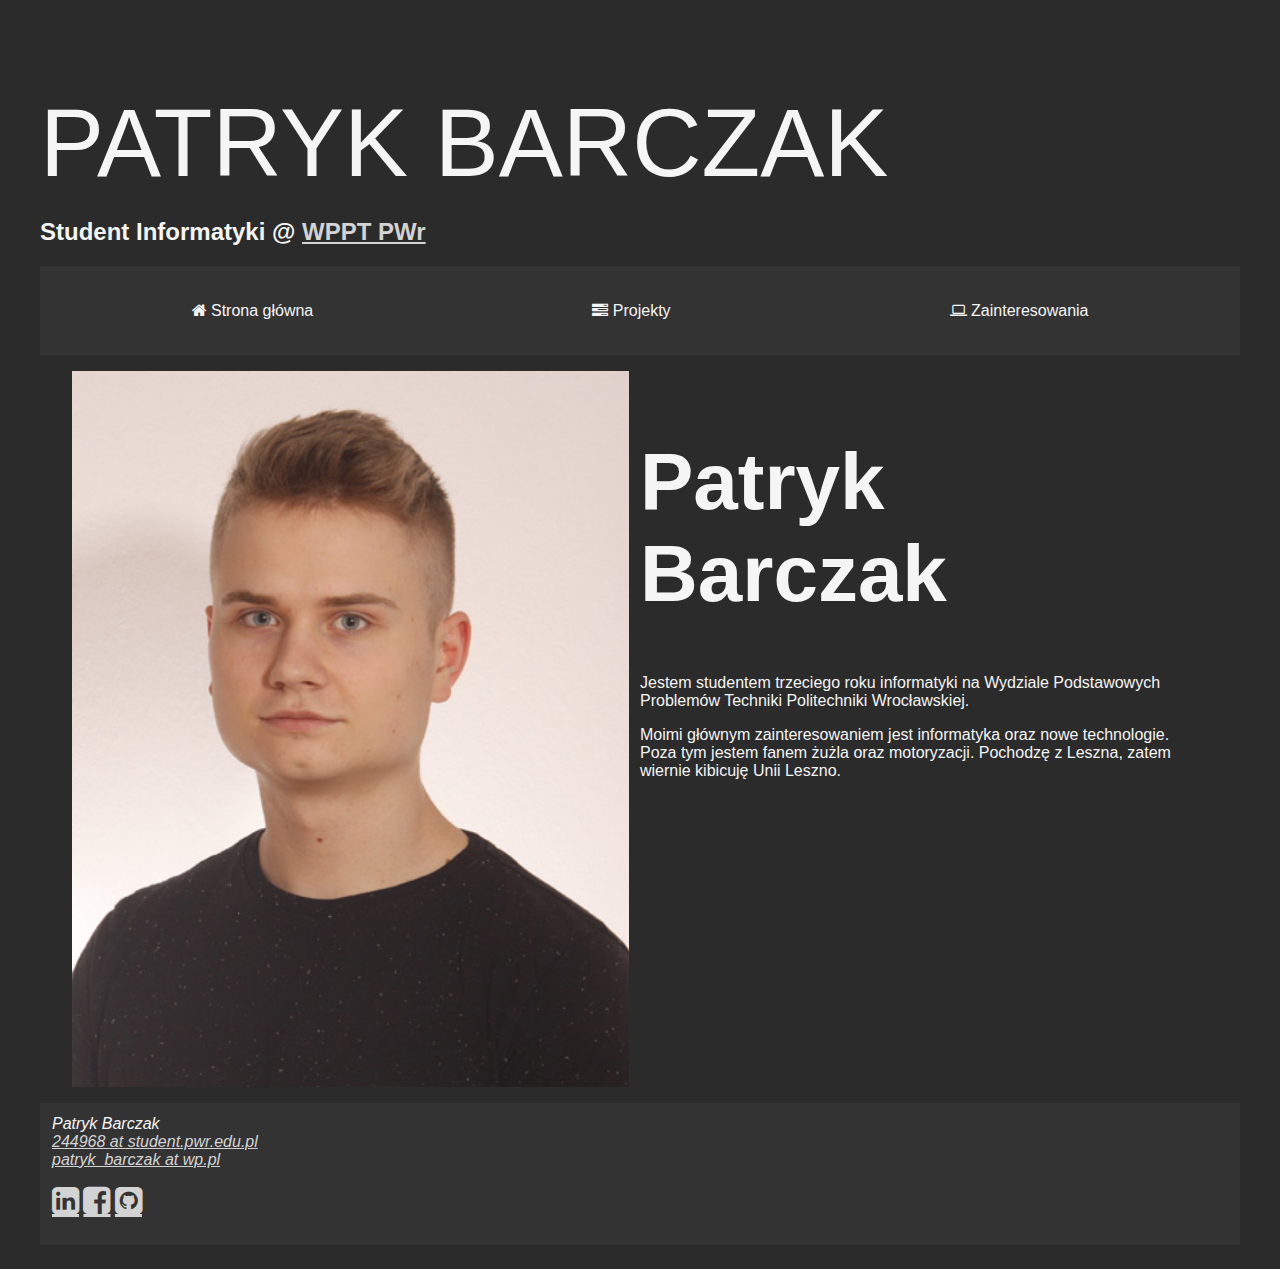
<file: index.html>
<!DOCTYPE html>
<html lang="pl">
<head>
    <meta charset="UTF-8">
    <title> Patryk Barczak </title>
    <meta name="viewport" content="width=device-width, initial-scale=1.0"/>
    <link rel="stylesheet" href="styles.css">
    <link rel="stylesheet" href="https://cdnjs.cloudflare.com/ajax/libs/font-awesome/4.7.0/css/font-awesome.min.css">
    <link rel="stylesheet" href="https://fonts.googleapis.com/css?family=Roboto&display=swap">
    <script src="menu-script.js"></script>
</head>
<body class="site-background" onload="ready()">
<header>
    <h1 id="page-header"> Patryk Barczak </h1>
    <h2 id="header-desc"> Student Informatyki @
        <a class="gray-link" href="https://cs.pwr.edu.pl"> WPPT PWr </a>
    </h2>
</header>
<nav id="main-nav" class="topnavbar my-block">
    <a class="but-link" href="index.html"> <i id="main-pic" class="fa fa-home pic"></i> Strona główna </a>
    <a class="but-link" href="projects.html"> <i id="projects-pic" class="fa fa-tasks pic"></i> Projekty </a>
    <a class="but-link" href="interests.html"> <i id="interests-pic" class="fa fa-laptop pic"></i> Zainteresowania </a>
    <a href="javascript:void(0);" class="icon" onclick="controlNavbar()">
        <i class="fa fa-bars"></i>
    </a>
</nav>
<noscript>
    <nav id="noscript-main-nav" class="my-block">
        <a class="but-link" href="index.html"> Strona główna </a>
        <a class="but-link" href="projects.html"> Projekty </a>
        <a class="but-link" href="interests.html"> Zainteresowania </a>
    </nav>
</noscript>
<main id="about-me" class="row content">
    <img id="profile-photo" class="column" src="resources/profile.jpg" alt="Profilowe">
    <article id="info" class="column">
        <h1> Patryk Barczak </h1>
        <p>
            Jestem studentem trzeciego roku informatyki na Wydziale Podstawowych Problemów Techniki
            Politechniki Wrocławskiej.
        </p>
        <p>
            Moimi głównym zainteresowaniem jest informatyka oraz nowe technologie.
            Poza tym jestem fanem żużla oraz motoryzacji. Pochodzę z Leszna, zatem wiernie
            kibicuję Unii Leszno.
        </p>
    </article>
</main>
<footer class="my-block">
    <address>
        Patryk Barczak <br>
        <a class="gray-link" href="mailto:244968@student.pwr.edu.pl"> 244968 at student.pwr.edu.pl </a> <br>
        <a class="gray-link" href="mailto:patryk_barczak@wp.pl"> patryk_barczak at wp.pl </a>
        <p>
            <a class="gray-link fa fa-2x fa-linkedin-square" href="https://www.linkedin.com/in/barchuckie/"></a>
            <a class="gray-link fa fa-2x fa-facebook-square" href="https://www.facebook.com/barchuckie" ></a>
            <a class="gray-link fa fa-2x fa-github-square" href="https://github.com/barchuckie" ></a>
        </p>
    </address>
</footer>
</body>
</html>
</file>
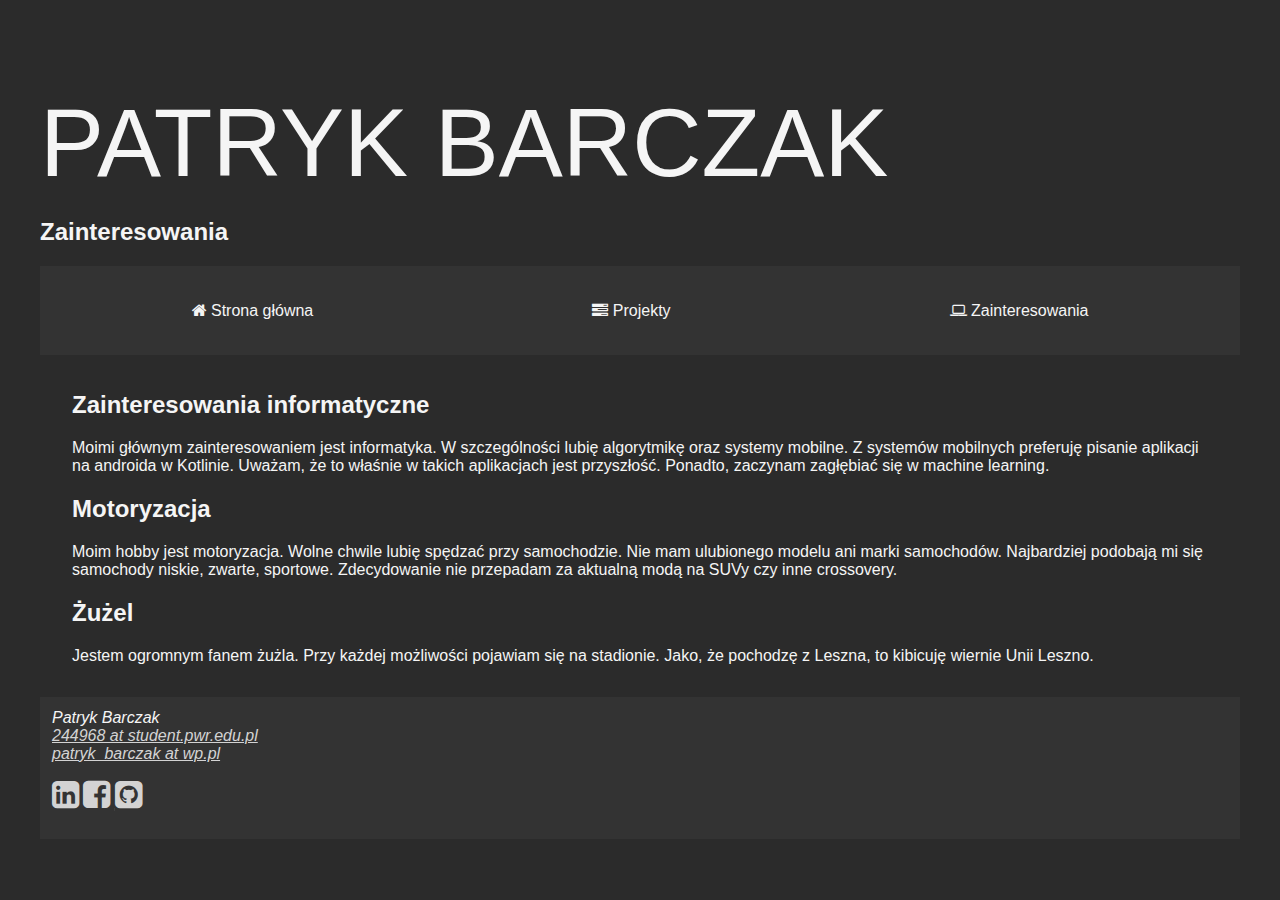
<file: interests.html>
<!DOCTYPE html>
<html lang="en">
<head>
    <meta charset="UTF-8">
    <title> Zainteresowania </title>
    <meta name="viewport" content="width=device-width, initial-scale=1.0"/>
    <link rel="stylesheet" href="styles.css">
    <link rel="stylesheet" href="https://cdnjs.cloudflare.com/ajax/libs/font-awesome/4.7.0/css/font-awesome.min.css">
    <link rel="stylesheet" href="https://fonts.googleapis.com/css?family=Roboto&display=swap">
    <script src="menu-script.js"></script>
</head>
<body class="site-background" onload="ready()">
<header>
    <h1 id="page-header"> Patryk Barczak </h1>
    <h2 id="header-desc"> Zainteresowania </h2>
</header>
<nav id="main-nav" class="topnavbar my-block">
    <a class="but-link" href="index.html"> <i id="main-pic" class="fa fa-home pic"></i> Strona główna </a>
    <a class="but-link" href="projects.html"> <i id="projects-pic" class="fa fa-tasks pic"></i> Projekty </a>
    <a class="but-link" href="interests.html"> <i id="interests-pic" class="fa fa-laptop pic"></i> Zainteresowania </a>
    <a href="javascript:void(0);" class="icon" onclick="controlNavbar()">
        <i class="fa fa-bars"></i>
    </a>
</nav>
<noscript>
    <nav id="noscript-main-nav" class="my-block">
        <a class="but-link" href="index.html"> Strona główna </a>
        <a class="but-link" href="projects.html"> Projekty </a>
        <a class="but-link" href="interests.html"> Zainteresowania </a>
    </nav>
</noscript>
<main class="content">
    <article>
        <h2> Zainteresowania informatyczne </h2>
        <p>
            Moimi głównym zainteresowaniem jest informatyka. W szczególności lubię algorytmikę
            oraz systemy mobilne. Z systemów mobilnych preferuję pisanie aplikacji na androida w Kotlinie.
            Uważam, że to właśnie w takich aplikacjach jest przyszłość. Ponadto, zaczynam zagłębiać się w machine learning.
        </p>
    </article>
    <article>
        <h2> Motoryzacja </h2>
        <p>
            Moim hobby jest motoryzacja. Wolne chwile lubię spędzać przy samochodzie.
            Nie mam ulubionego modelu ani marki samochodów. Najbardziej podobają mi się samochody niskie, zwarte, sportowe.
            Zdecydowanie nie przepadam za aktualną modą na SUVy czy inne crossovery.
        </p>
    </article>
    <article>
        <h2> Żużel </h2>
        <p>
            Jestem ogromnym fanem żużla. Przy każdej możliwości pojawiam się na stadionie. Jako, że pochodzę z Leszna,
            to kibicuję wiernie Unii Leszno.
        </p>
    </article>
</main>
<footer class="my-block">
    <address>
        Patryk Barczak <br>
        <a class="gray-link" href="mailto:244968@student.pwr.edu.pl"> 244968 at student.pwr.edu.pl </a> <br>
        <a class="gray-link" href="mailto:patryk_barczak@wp.pl"> patryk_barczak at wp.pl </a>
        <p>
            <a class="gray-link fa fa-2x fa-linkedin-square" href="https://www.linkedin.com/in/barchuckie/"></a>
            <a class="gray-link fa fa-2x fa-facebook-square" href="https://www.facebook.com/barchuckie" ></a>
            <a class="gray-link fa fa-2x fa-github-square" href="https://github.com/barchuckie" ></a>
        </p>
    </address>
</footer>
</body>
</html>
</file>
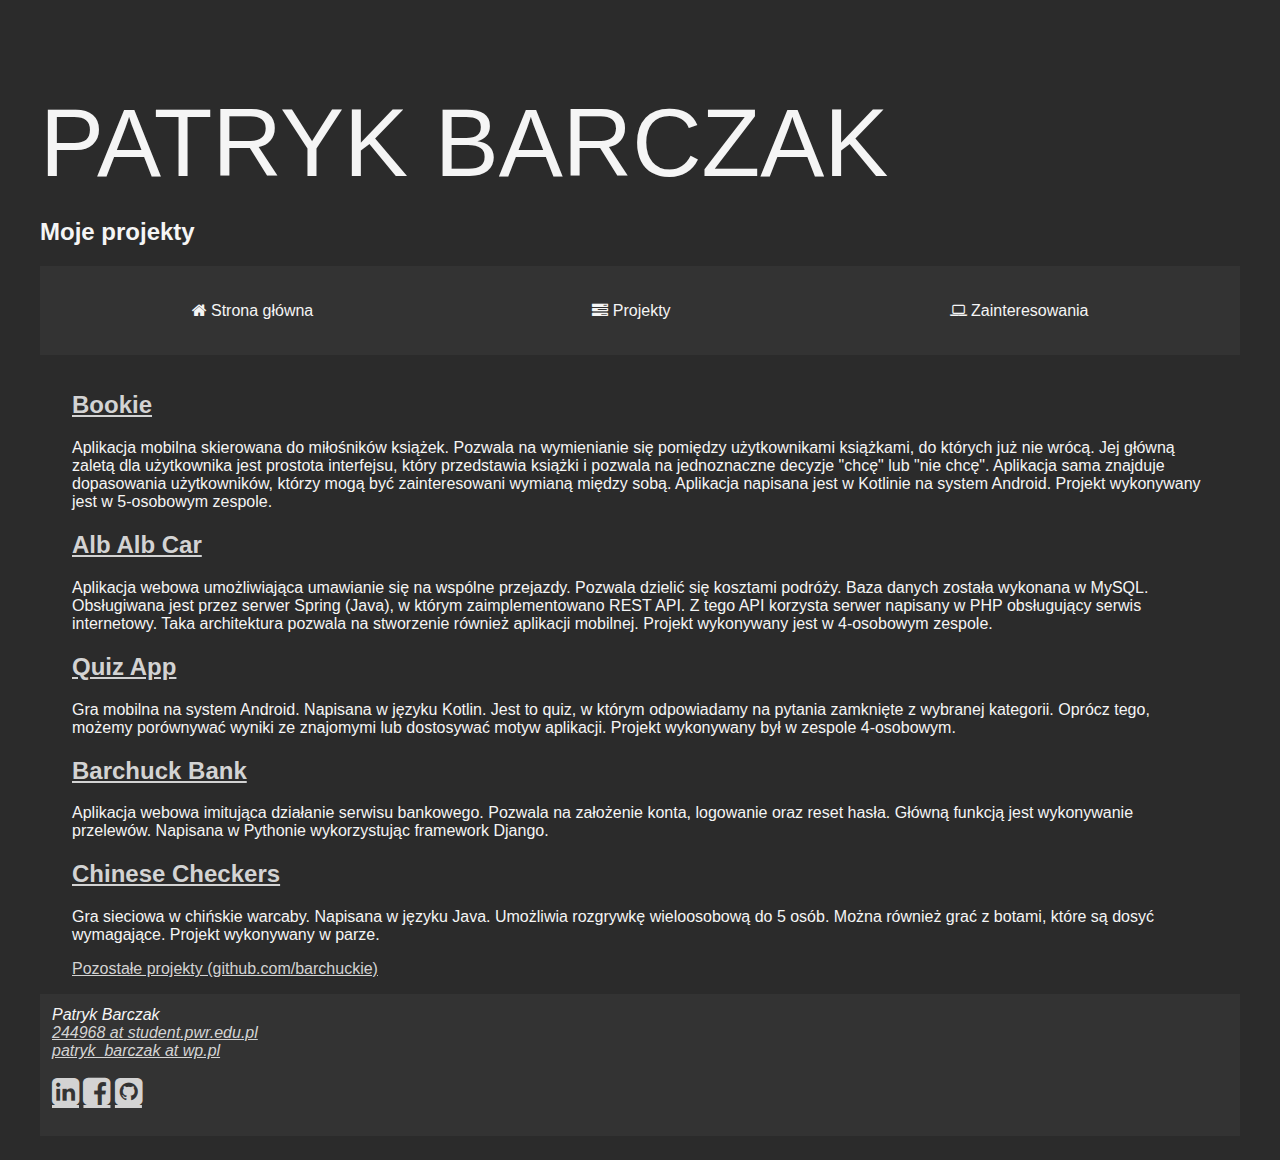
<file: projects.html>
<!DOCTYPE html>
<html lang="pl">
<head>
    <meta charset="UTF-8">
    <title> Projekty </title>
    <meta name="viewport" content="width=device-width, initial-scale=1.0"/>
    <link rel="stylesheet" href="styles.css">
    <link rel="stylesheet" href="https://cdnjs.cloudflare.com/ajax/libs/font-awesome/4.7.0/css/font-awesome.min.css">
    <link rel="stylesheet" href="https://fonts.googleapis.com/css?family=Roboto&display=swap">
    <script src="menu-script.js"></script>
</head>
<body class="site-background" onload="ready()">
<header>
    <h1 id="page-header"> Patryk Barczak </h1>
    <h2 id="header-desc"> Moje projekty </h2>
</header>
<nav id="main-nav" class="topnavbar my-block">
    <a class="but-link" href="index.html"> <i id="main-pic" class="fa fa-home pic"></i> Strona główna </a>
    <a class="but-link" href="projects.html"> <i id="projects-pic" class="fa fa-tasks pic"></i> Projekty </a>
    <a class="but-link" href="interests.html"> <i id="interests-pic" class="fa fa-laptop pic"></i> Zainteresowania </a>
    <a href="javascript:void(0);" class="icon" onclick="controlNavbar()">
        <i class="fa fa-bars"></i>
    </a>
</nav>
<noscript>
    <nav id="noscript-main-nav" class="my-block">
        <a class="but-link" href="index.html"> Strona główna </a>
        <a class="but-link" href="projects.html"> Projekty </a>
        <a class="but-link" href="interests.html"> Zainteresowania </a>
    </nav>
</noscript>
<main class="content">
    <article>
        <h2><a class="gray-link" href="https://gitlab.com/Zawodowo/bookie-frontend"> Bookie </a></h2>
        <p>
            Aplikacja mobilna skierowana do miłośników książek. Pozwala na wymienianie się pomiędzy użytkownikami książkami,
            do których już nie wrócą. Jej główną zaletą dla użytkownika jest prostota interfejsu, który przedstawia książki
            i pozwala na jednoznaczne decyzje "chcę" lub "nie chcę". Aplikacja sama znajduje dopasowania użytkowników, którzy
            mogą być zainteresowani wymianą między sobą. Aplikacja napisana jest w Kotlinie na system Android.
            Projekt wykonywany jest w 5-osobowym zespole.
        </p>
    </article>
    <article>
        <h2><a class="gray-link" href="https://github.com/Piotr2402/AlbAlbCar"> Alb Alb Car </a></h2>
        <p>
            Aplikacja webowa umożliwiająca umawianie się na wspólne przejazdy. Pozwala dzielić się kosztami podróży.
            Baza danych została wykonana w MySQL. Obsługiwana jest przez serwer Spring (Java), w którym zaimplementowano REST API.
            Z tego API korzysta serwer napisany w PHP obsługujący serwis internetowy. Taka architektura pozwala na stworzenie
            również aplikacji mobilnej.
            Projekt wykonywany jest w 4-osobowym zespole.
        </p>
    </article>
    <article>
        <h2><a class="gray-link" href="https://github.com/albi23/Quiz-app"> Quiz App </a></h2>
        <p>
            Gra mobilna na system Android. Napisana w języku Kotlin.
            Jest to quiz, w którym odpowiadamy na pytania zamknięte z wybranej kategorii.
            Oprócz tego, możemy porównywać wyniki ze znajomymi lub dostosywać motyw aplikacji.
            Projekt wykonywany był w zespole 4-osobowym.
        </p>
    </article>
    <article>
        <h2><a class="gray-link" href="https://github.com/barchuckie/computer-security/tree/master/lab5/bank_python37"> Barchuck Bank </a></h2>
        <p>
            Aplikacja webowa imitująca działanie serwisu bankowego. Pozwala na założenie konta, logowanie oraz reset hasła.
            Główną funkcją jest wykonywanie przelewów. Napisana w Pythonie wykorzystując framework Django.
        </p>
    </article>
    <article>
        <h2><a class="gray-link" href="https://github.com/barchuckie/chinese-checkers"> Chinese Checkers </a></h2>
        <p>
            Gra sieciowa w chińskie warcaby. Napisana w języku Java.
            Umożliwia rozgrywkę wieloosobową do 5 osób. Można również grać z botami,
            które są dosyć wymagające. Projekt wykonywany w parze.
        </p>
    </article>
    <a class="gray-link" href="https://github.com/barchuckie"> Pozostałe projekty (github.com/barchuckie) </a>
</main>
<footer class="my-block">
    <address>
        Patryk Barczak <br>
        <a class="gray-link" href="mailto:244968@student.pwr.edu.pl"> 244968 at student.pwr.edu.pl </a> <br>
        <a class="gray-link" href="mailto:patryk_barczak@wp.pl"> patryk_barczak at wp.pl </a>
        <p>
            <a class="gray-link fa fa-2x fa-linkedin-square" href="https://www.linkedin.com/in/barchuckie/"></a>
            <a class="gray-link fa fa-2x fa-facebook-square" href="https://www.facebook.com/barchuckie" ></a>
            <a class="gray-link fa fa-2x fa-github-square" href="https://github.com/barchuckie" ></a>
        </p>
    </address>
</footer>
</body>
</html>
</file>
<file: styles.css>
.site-background {
    background-color: #2b2b2b;
    font-family: 'Roboto Light', sans-serif;
    color: whitesmoke;
    padding: 1em 2em;
}

.my-block {
    padding: 1%;
    background-color: #333333;
}

#page-header {
    font-size: calc(2rem + 5vw);
    font-weight: normal;
    text-transform: uppercase;
    margin-bottom: unset;
}

.gray-link {
    color: lightgray;
}

#info {
    padding: 1%;
}

.column {
    display: inline-block;
    width: 100%;
}

.row:after {
    content: "";
    display: table;
    clear: both;
}

.content {
    padding: 1em 2em;
}

article h1 {
    font-size: calc(1rem + 5vw);
}

.topnavbar a.but-link {
    padding: 2% 1%;
    color: whitesmoke;
    text-decoration: none;
    text-align: left;
    flex-grow: 1;
}

a.but-link:hover {
    background-color: whitesmoke;
    color: #2b2b2b;
}

.topnavbar {
    position: sticky;
    top: 0;
    overflow: hidden;
    display: flex;
}

.topnavbar a:not(:first-child) {
    display: none;
}

.topnavbar a.icon {
    display: block;
    padding: 2%;
    color: whitesmoke;
    margin-left: auto;
}

.topnavbar.responsive a {
    float: none;
    display: block;
}

.topnavbar.responsive a.icon {
    position: absolute;
    right: 2%;
    top: 7%;
}

.topnavbar.responsive {
    flex-direction: column;
}

#noscript-main-nav {
    display: flex;
    flex-direction: column;
}

#noscript-main-nav a.but-link {
    float: left;
    padding: 2% 1%;
    color: whitesmoke;
    text-decoration: none;
    margin-right: 1rem;
    text-align: center;
    flex-grow: 1;
}

@media screen and (min-width: 650px){
    .but-link {
        float: left;
        text-align: center !important;
    }
    .topnavbar a:any-link {
        display: block;
    }
    .topnavbar a.icon {
        display: none;
    }
    .column {
        float: left;
        width: 49%;
    }
    #noscript-main-nav {
        flex-direction: initial;
    }
}

.pic {
    display: none !important;
}

@media screen and (min-width: 900px) {
    .pic {
        display: inline-block !important;
    }
}

#main-nav {
    display: none;
}
</file>
